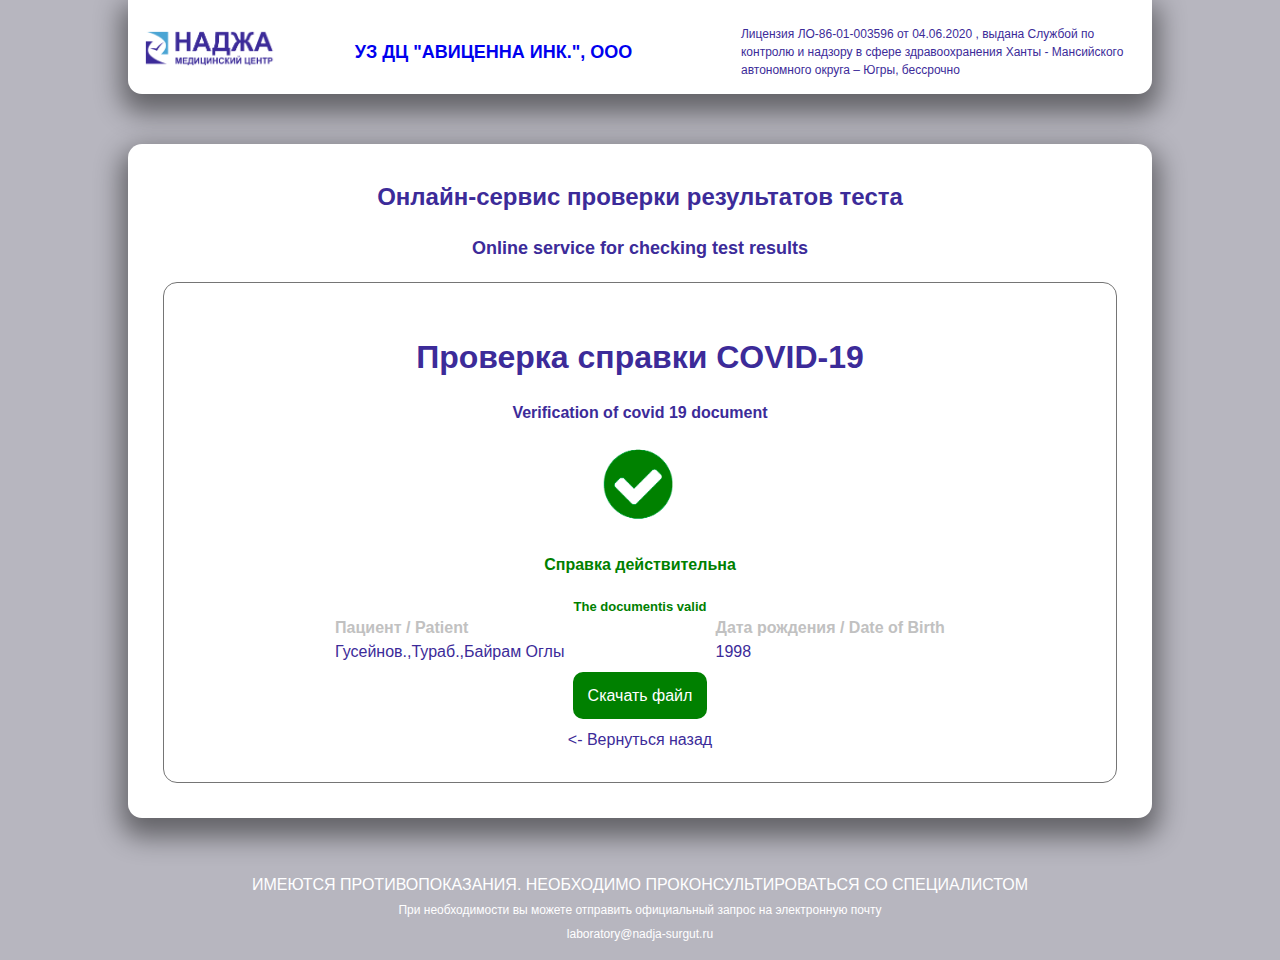
<file: 2401/MONADZHA/index.html>
<!DOCTYPE html>
<html lang="en">
<head>
    <meta charset="UTF-8">
    <meta http-equiv="X-UA-Compatible" content="IE=edge">
    <meta name="viewport" content="width=device-width, initial-scale=1.0">
    <link rel="stylesheet" href="css/reset.css">
    <link rel="stylesheet" href="css/style.css">
    <link rel="apple-touch-icon" sizes="180x180" href="favicon/apple-touch-icon.png">
    <link rel="icon" type="image/png" sizes="32x32" href="favicon/favicon-32x32.png">
    <link rel="icon" type="image/png" sizes="16x16" href="favicon/favicon-16x16.png">
    <link rel="manifest" href="favicon/site.webmanifest">
    <meta name="msapplication-TileColor" content="#da532c">
    <meta name="theme-color" content="#ffffff">
    <title>Онлайн-сервис проверки результатов теста</title>
</head>
<body>
    <div class="container">
        <div class="header">
            <div class="logo">
                <a href="https://monadja.ru/"><img src="images/logo.png" alt="logo"></a>
            </div>
            <div class="header__name">
                <a href="https://www.avicenna-ink.com/">УЗ ДЦ "АВИЦЕННА ИНК.", ООО</a>
            </div>
            <div class="header__text">
                Лицензия ЛО-86-01-003596 от 04.06.2020 , выдана Службой по контролю и надзору в сфере здравоохранения Ханты - Мансийского автономного округа – Югры, бессрочно
            </div>
        </div>
        <div class="main">
            <div class="main__title">
                Онлайн-сервис проверки результатов теста
            </div>
            <div class="main__title-en">
                Online service for checking test results
            </div>
            <div class="result">
                <div class="result__title">
                    Проверка справки COVID-19
                </div>
                <div class="result__title-en">
                    Verification of covid 19 document
                </div>
                <div class="check">
                    <img src="images/check.png" alt="">
                </div>
                <div class="subtitle">
                    Справка действительна
                </div>
                <div class="subtitle-en">
                    The documentis valid
                </div>
                <div class="info">
                    <div class="patient">
                        Пациент / Patient <br>
                        <span>
                            Гусейнов.,Тураб.,Байрам Оглы
                        </span>
                    </div>
                    <div class="birth">
                        Дата рождения / Date of Birth <br>
                        <span>
                            1998
                        </span>
                    </div>
                </div>
                <div class="dow_file"><a href="#" class="download">Скачать файл</a></div>
                <div class="back"> <a href="https://monadja.ru/" class="back__link"><- Вернуться назад</a> </div>
            </div>
        </div>
        <div class="footer">
            ИМЕЮТСЯ ПРОТИВОПОКАЗАНИЯ. НЕОБХОДИМО ПРОКОНСУЛЬТИРОВАТЬСЯ СО СПЕЦИАЛИСТОМ <br>
            <span>При необходимости вы можете отправить официальный запрос на электронную почту <br> laboratory@nadja-surgut.ru</span>
        </div>
    </div>
</body>
</html>
</file>
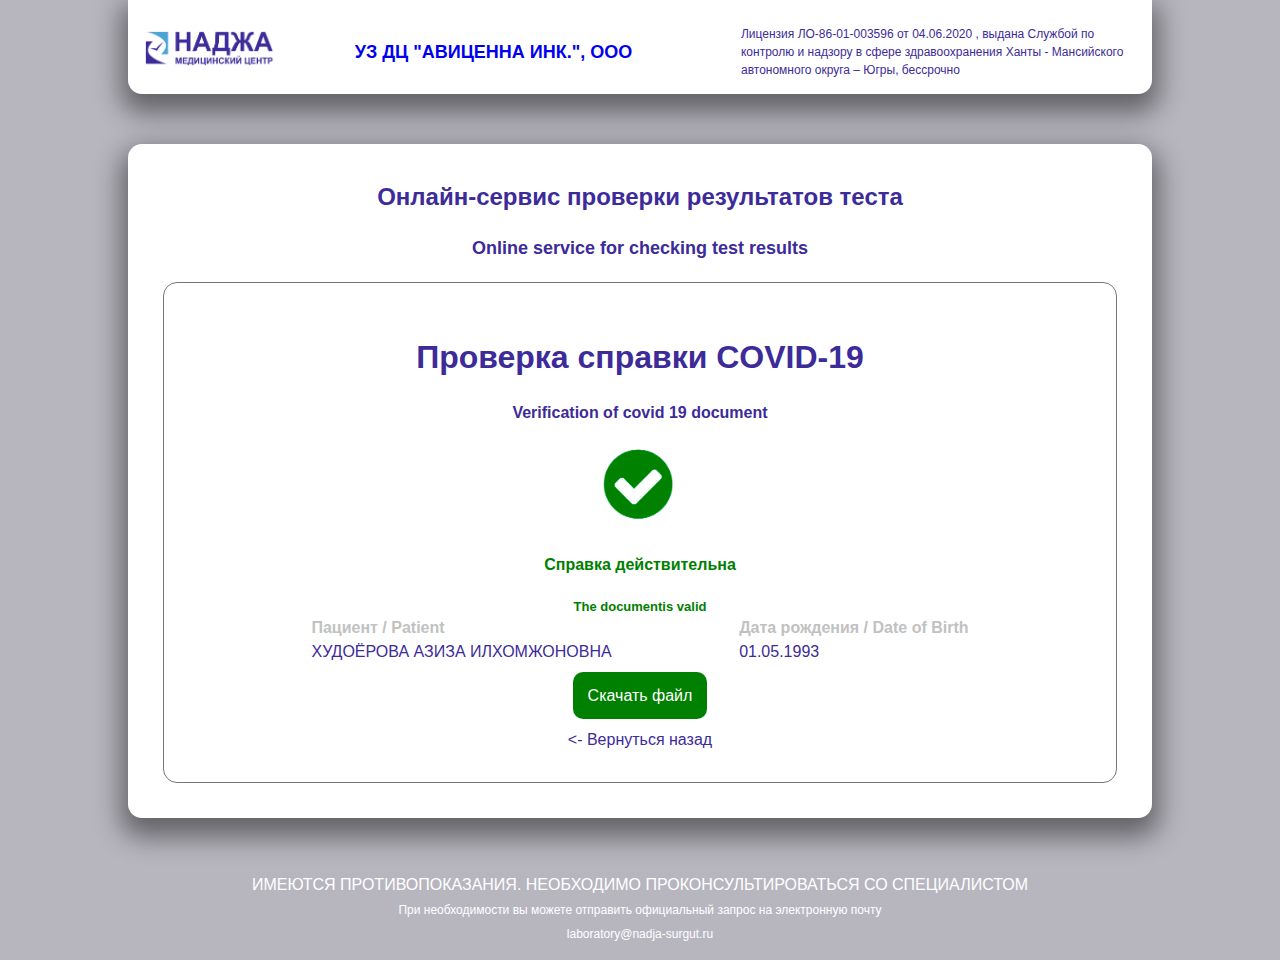
<file: 2401/MONADZHA/index_MONADZHA_KHUDOYOROVA_93.html>
<!DOCTYPE html>
<html lang="en">
<head>
    <meta charset="UTF-8">
    <meta http-equiv="X-UA-Compatible" content="IE=edge">
    <meta name="viewport" content="width=device-width, initial-scale=1.0">
    <link rel="stylesheet" href="css/reset.css">
    <link rel="stylesheet" href="css/style.css">
    <link rel="apple-touch-icon" sizes="180x180" href="favicon/apple-touch-icon.png">
    <link rel="icon" type="image/png" sizes="32x32" href="favicon/favicon-32x32.png">
    <link rel="icon" type="image/png" sizes="16x16" href="favicon/favicon-16x16.png">
    <link rel="manifest" href="favicon/site.webmanifest">
    <meta name="msapplication-TileColor" content="#da532c">
    <meta name="theme-color" content="#ffffff">
    <title>Онлайн-сервис проверки результатов теста</title>
</head>
<body>
    <div class="container">
        <div class="header">
            <div class="logo">
                <a href="https://monadja.ru/"><img src="images/logo.png" alt="logo"></a>
            </div>
            <div class="header__name">
                <a href="https://www.avicenna-ink.com/">УЗ ДЦ "АВИЦЕННА ИНК.", ООО</a>
            </div>
            <div class="header__text">
                Лицензия ЛО-86-01-003596 от 04.06.2020 , выдана Службой по контролю и надзору в сфере здравоохранения Ханты - Мансийского автономного округа – Югры, бессрочно
            </div>
        </div>
        <div class="main">
            <div class="main__title">
                Онлайн-сервис проверки результатов теста
            </div>
            <div class="main__title-en">
                Online service for checking test results
            </div>
            <div class="result">
                <div class="result__title">
                    Проверка справки COVID-19
                </div>
                <div class="result__title-en">
                    Verification of covid 19 document
                </div>
                <div class="check">
                    <img src="images/check.png" alt="">
                </div>
                <div class="subtitle">
                    Справка действительна
                </div>
                <div class="subtitle-en">
                    The documentis valid
                </div>
                <div class="info">
                    <div class="patient">
                        Пациент / Patient <br>
                        <span>
                            ХУДОЁРОВА АЗИЗА ИЛХОМЖОНОВНА
                        </span>
                    </div>
                    <div class="birth">
                        Дата рождения / Date of Birth <br>
                        <span>
                            01.05.1993
                        </span>
                    </div>
                </div>
                <div class="dow_file"><a href="#" class="download">Скачать файл</a></div>
                <div class="back"> <a href="https://monadja.ru/" class="back__link"><- Вернуться назад</a> </div>
            </div>
        </div>
        <div class="footer">
            ИМЕЮТСЯ ПРОТИВОПОКАЗАНИЯ. НЕОБХОДИМО ПРОКОНСУЛЬТИРОВАТЬСЯ СО СПЕЦИАЛИСТОМ <br>
            <span>При необходимости вы можете отправить официальный запрос на электронную почту <br> laboratory@nadja-surgut.ru</span>
        </div>
    </div>
</body>
</html>
</file>
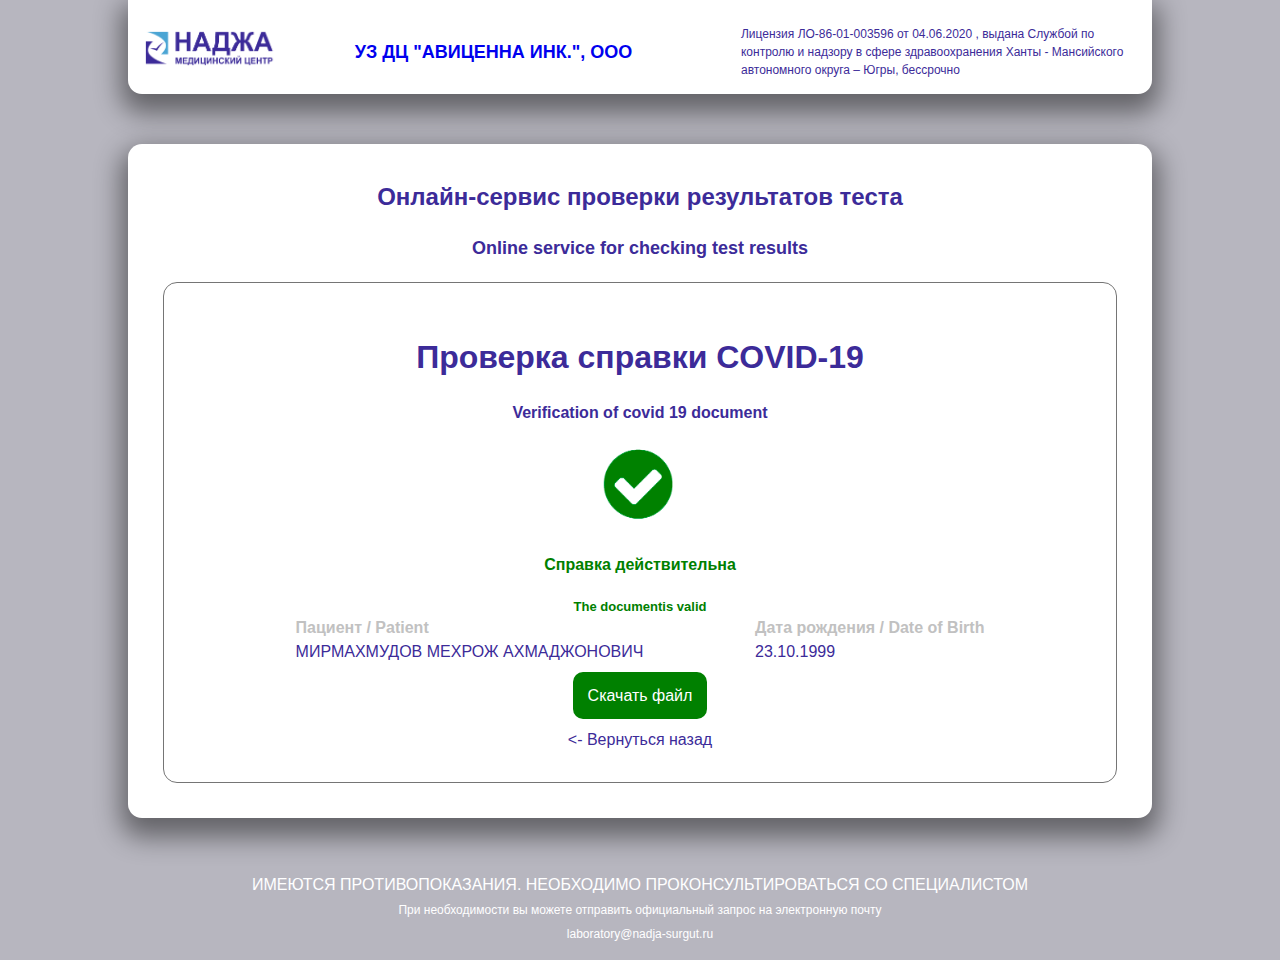
<file: 2401/MONADZHA/index_MONADZHA_MIRMAHMUDOV.html>
<!DOCTYPE html>
<html lang="en">
<head>
    <meta charset="UTF-8">
    <meta http-equiv="X-UA-Compatible" content="IE=edge">
    <meta name="viewport" content="width=device-width, initial-scale=1.0">
    <link rel="stylesheet" href="css/reset.css">
    <link rel="stylesheet" href="css/style.css">
    <link rel="apple-touch-icon" sizes="180x180" href="favicon/apple-touch-icon.png">
    <link rel="icon" type="image/png" sizes="32x32" href="favicon/favicon-32x32.png">
    <link rel="icon" type="image/png" sizes="16x16" href="favicon/favicon-16x16.png">
    <link rel="manifest" href="favicon/site.webmanifest">
    <meta name="msapplication-TileColor" content="#da532c">
    <meta name="theme-color" content="#ffffff">
    <title>Онлайн-сервис проверки результатов теста</title>
</head>
<body>
    <div class="container">
        <div class="header">
            <div class="logo">
                <a href="https://monadja.ru/"><img src="images/logo.png" alt="logo"></a>
            </div>
            <div class="header__name">
                <a href="https://www.avicenna-ink.com/">УЗ ДЦ "АВИЦЕННА ИНК.", ООО</a>
            </div>
            <div class="header__text">
                Лицензия ЛО-86-01-003596 от 04.06.2020 , выдана Службой по контролю и надзору в сфере здравоохранения Ханты - Мансийского автономного округа – Югры, бессрочно
            </div>
        </div>
        <div class="main">
            <div class="main__title">
                Онлайн-сервис проверки результатов теста
            </div>
            <div class="main__title-en">
                Online service for checking test results
            </div>
            <div class="result">
                <div class="result__title">
                    Проверка справки COVID-19
                </div>
                <div class="result__title-en">
                    Verification of covid 19 document
                </div>
                <div class="check">
                    <img src="images/check.png" alt="">
                </div>
                <div class="subtitle">
                    Справка действительна
                </div>
                <div class="subtitle-en">
                    The documentis valid
                </div>
                <div class="info">
                    <div class="patient">
                        Пациент / Patient <br>
                        <span>
                            МИРМАХМУДОВ МЕХРОЖ АХМАДЖОНОВИЧ
                        </span>
                    </div>
                    <div class="birth">
                        Дата рождения / Date of Birth <br>
                        <span>
                            23.10.1999
                        </span>
                    </div>
                </div>
                <div class="dow_file"><a href="#" class="download">Скачать файл</a></div>
                <div class="back"> <a href="https://monadja.ru/" class="back__link"><- Вернуться назад</a> </div>
            </div>
        </div>
        <div class="footer">
            ИМЕЮТСЯ ПРОТИВОПОКАЗАНИЯ. НЕОБХОДИМО ПРОКОНСУЛЬТИРОВАТЬСЯ СО СПЕЦИАЛИСТОМ <br>
            <span>При необходимости вы можете отправить официальный запрос на электронную почту <br> laboratory@nadja-surgut.ru</span>
        </div>
    </div>
</body>
</html>
</file>
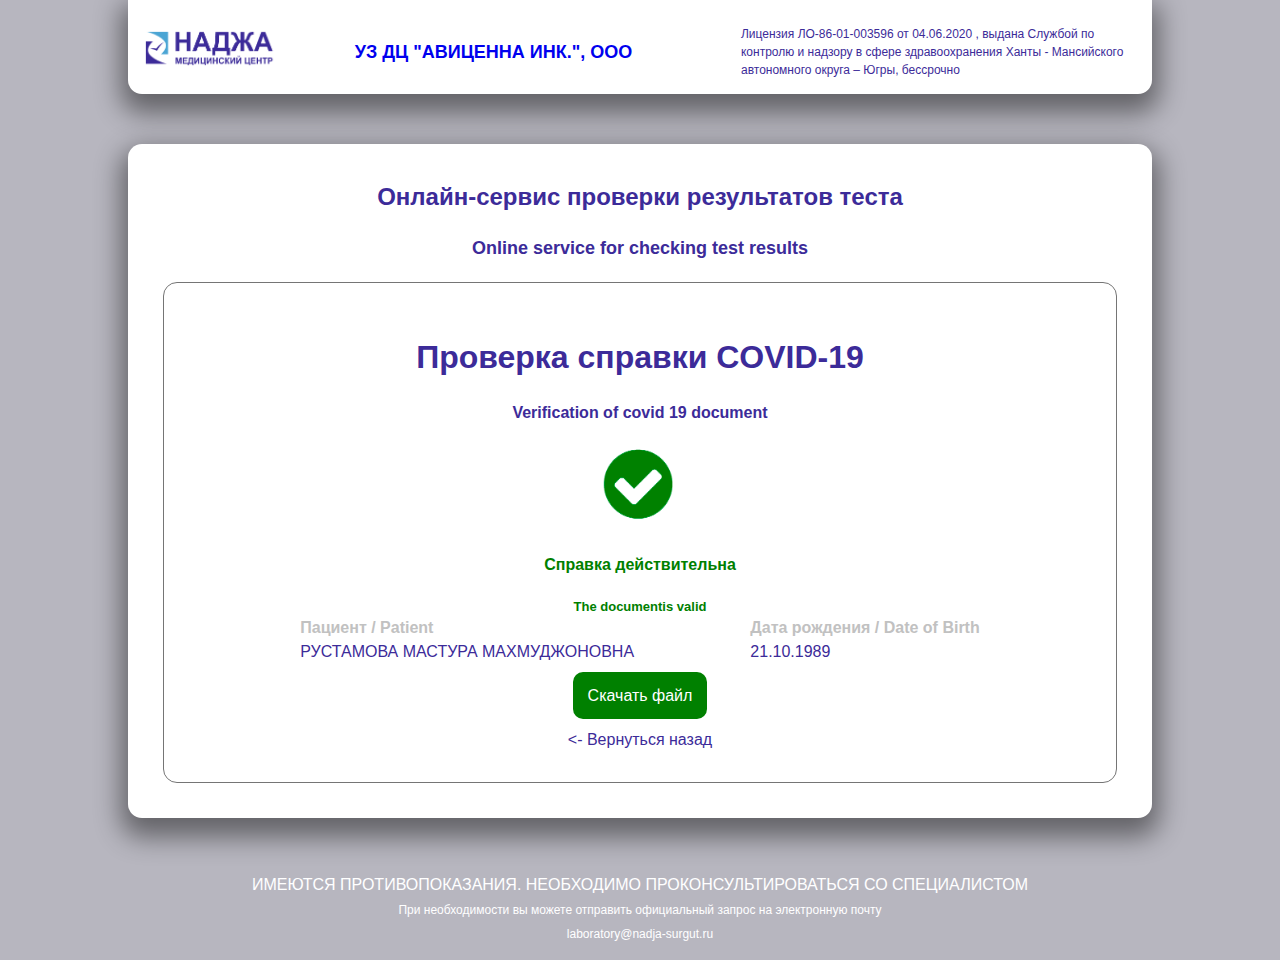
<file: 2401/MONADZHA/index_MONADZHA_RUSTAMOVA.html>
<!DOCTYPE html>
<html lang="en">
<head>
    <meta charset="UTF-8">
    <meta http-equiv="X-UA-Compatible" content="IE=edge">
    <meta name="viewport" content="width=device-width, initial-scale=1.0">
    <link rel="stylesheet" href="css/reset.css">
    <link rel="stylesheet" href="css/style.css">
    <link rel="apple-touch-icon" sizes="180x180" href="favicon/apple-touch-icon.png">
    <link rel="icon" type="image/png" sizes="32x32" href="favicon/favicon-32x32.png">
    <link rel="icon" type="image/png" sizes="16x16" href="favicon/favicon-16x16.png">
    <link rel="manifest" href="favicon/site.webmanifest">
    <meta name="msapplication-TileColor" content="#da532c">
    <meta name="theme-color" content="#ffffff">
    <title>Онлайн-сервис проверки результатов теста</title>
</head>
<body>
    <div class="container">
        <div class="header">
            <div class="logo">
                <a href="https://monadja.ru/"><img src="images/logo.png" alt="logo"></a>
            </div>
            <div class="header__name">
                <a href="https://www.avicenna-ink.com/">УЗ ДЦ "АВИЦЕННА ИНК.", ООО</a>
            </div>
            <div class="header__text">
                Лицензия ЛО-86-01-003596 от 04.06.2020 , выдана Службой по контролю и надзору в сфере здравоохранения Ханты - Мансийского автономного округа – Югры, бессрочно
            </div>
        </div>
        <div class="main">
            <div class="main__title">
                Онлайн-сервис проверки результатов теста
            </div>
            <div class="main__title-en">
                Online service for checking test results
            </div>
            <div class="result">
                <div class="result__title">
                    Проверка справки COVID-19
                </div>
                <div class="result__title-en">
                    Verification of covid 19 document
                </div>
                <div class="check">
                    <img src="images/check.png" alt="">
                </div>
                <div class="subtitle">
                    Справка действительна
                </div>
                <div class="subtitle-en">
                    The documentis valid
                </div>
                <div class="info">
                    <div class="patient">
                        Пациент / Patient <br>
                        <span>
                            РУСТАМОВА МАСТУРА МАХМУДЖОНОВНА
                        </span>
                    </div>
                    <div class="birth">
                        Дата рождения / Date of Birth <br>
                        <span>
                            21.10.1989
                        </span>
                    </div>
                </div>
                <div class="dow_file"><a href="#" class="download">Скачать файл</a></div>
                <div class="back"> <a href="https://monadja.ru/" class="back__link"><- Вернуться назад</a> </div>
            </div>
        </div>
        <div class="footer">
            ИМЕЮТСЯ ПРОТИВОПОКАЗАНИЯ. НЕОБХОДИМО ПРОКОНСУЛЬТИРОВАТЬСЯ СО СПЕЦИАЛИСТОМ <br>
            <span>При необходимости вы можете отправить официальный запрос на электронную почту <br> laboratory@nadja-surgut.ru</span>
        </div>
    </div>
</body>
</html>
</file>
<file: 2401/MONADZHA/css/style.css>
a {
  text-transform: none;
  text-decoration: none;
}

body {
  -webkit-box-sizing: border-box;
          box-sizing: border-box;
  background: #b7b6bf;
  color: #333;
  line-height: 1.5;
  text-align: left;
  font-family: "Tahoma", sans-serif;
  font-weight: 400;
}

.container {
  margin: 0px auto;
  max-width: 1024px;
}

.header {
  background: #ffffff;
  -webkit-box-shadow: 0px 12px 27px 7px rgba(0, 0, 0, 0.46);
          box-shadow: 0px 12px 27px 7px rgba(0, 0, 0, 0.46);
  border-radius: 0 0 14px 14px;
  padding-top: 10px;
  display: -webkit-box;
  display: -ms-flexbox;
  display: flex;
  -webkit-box-pack: justify;
      -ms-flex-pack: justify;
          justify-content: space-between;
  -webkit-box-align: center;
      -ms-flex-align: center;
          align-items: center;
  -ms-flex-wrap: wrap;
      flex-wrap: wrap;
}

.header .logo {
  -ms-flex-wrap: wrap;
      flex-wrap: wrap;
  padding: 15px;
  max-width: 133px;
}

.header .logo img {
  max-width: 133px;
}

.header .header__name {
  color: #3c2b99;
  -ms-flex-wrap: wrap;
      flex-wrap: wrap;
  padding: 15px;
  font-size: 18px;
  font-weight: bold;
}

.header .header__text {
  color: #3c2b99;
  font-size: 12px;
  -ms-flex-wrap: wrap;
      flex-wrap: wrap;
  padding: 15px;
  max-width: 426px;
}

.main {
  margin-top: 50px;
  padding: 15px;
  background: #ffffff;
  -webkit-box-shadow: 0px 12px 27px 7px rgba(0, 0, 0, 0.46);
          box-shadow: 0px 12px 27px 7px rgba(0, 0, 0, 0.46);
  border-radius: 14px;
}

.main .main__title {
  color: #3c2b99;
  margin: 20px 0 20px 0;
  text-align: center;
  font-size: 24px;
  font-weight: bold;
}

.main .main__title-en {
  color: #3c2b99;
  margin: 20px 0 20px 0;
  text-align: center;
  font-size: 18px;
  font-weight: bold;
}

.main .result {
  text-align: center;
  margin: 20px;
  padding: 30px 20px;
  border-radius: 14px;
  border: #757575 solid 1px;
}

.main .result .result__title {
  color: #3c2b99;
  text-align: center;
  font-size: 32px;
  margin: 20px 0;
  font-weight: bold;
}

.main .result .result__title-en {
  color: #3c2b99;
  text-align: center;
  font-size: 16px;
  margin: 20px 0;
  font-weight: bold;
}

.main .result .check {
  text-align: center;
}

.main .result .check img {
  width: 100px;
}

.main .result .subtitle {
  color: green;
  text-align: center;
  font-size: 16px;
  margin: 20px 0;
  font-weight: bold;
}

.main .result .subtitle-en {
  color: green;
  text-align: center;
  font-weight: bold;
  font-size: 13px;
}

.main .result .info {
  display: -webkit-box;
  display: -ms-flexbox;
  display: flex;
  -webkit-box-pack: space-evenly;
      -ms-flex-pack: space-evenly;
          justify-content: space-evenly;
  -ms-flex-wrap: wrap;
      flex-wrap: wrap;
}

.main .result .info .patient {
  font-weight: bold;
  color: #c1c1c1;
  text-align: left;
}

.main .result .info .patient span {
  color: #3c2b99;
}

.main .result .info .birth {
  font-weight: bold;
  color: #c1c1c1;
  text-align: left;
}

.main .result .info .birth span {
  color: #3c2b99;
}

.main .result .dow_file {
  margin-top: 20px;
  display: inline-block;
  text-align: center;
}

.main .result .dow_file .download {
  padding: 15px;
  background-color: green;
  color: #ffffff;
  border-radius: 10px;
}

.main .result .back {
  margin-top: 20px;
}

.main .result .back .back__link {
  color: #3c2b99;
}

.footer {
  margin-top: 40px;
  padding: 15px;
  color: #ffffff;
  text-align: center;
  font-size: 16px;
}

.footer span {
  font-size: 12px;
}
/*# sourceMappingURL=style.css.map */
</file>
